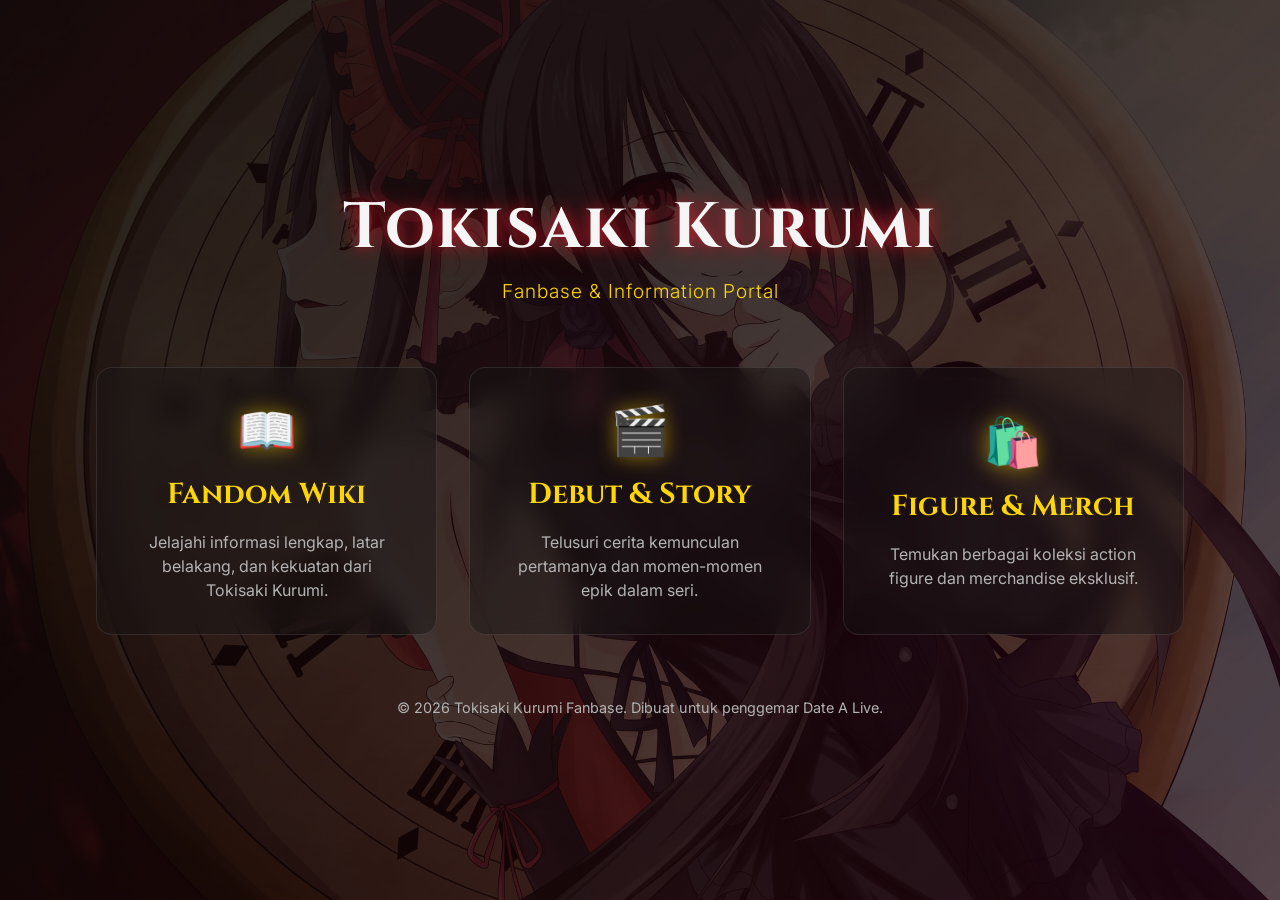
<file: index.html>
<!DOCTYPE html>
<html lang="id">
<head>
    <meta charset="UTF-8">
    <meta name="viewport" content="width=device-width, initial-scale=1.0">
    <title>Tokisaki Kurumi Fanbase</title>
    <meta name="description" content="Portal Utama Fanbase Tokisaki Kurumi - Date A Live.">
    <link rel="stylesheet" href="style.css">
    <link href="https://fonts.googleapis.com/css2?family=Cinzel:wght@400;700&family=Inter:wght@300;400;600&display=swap" rel="stylesheet">
</head>
<body>
    <div class="overlay"></div>
    <div class="container">
        <header class="header">
            <h1 class="title">Tokisaki Kurumi</h1>
            <p class="subtitle">Fanbase & Information Portal</p>
        </header>

        <main class="menu-grid">
            <a href="kurumi-fandom/kurumi_fandom.html" class="menu-card">
                <div class="card-content">
                    <div class="icon">📖</div>
                    <h2>Fandom Wiki</h2>
                    <p>Jelajahi informasi lengkap, latar belakang, dan kekuatan dari Tokisaki Kurumi.</p>
                </div>
            </a>

            <a href="kurumi-debut/kurumi_debut.html" class="menu-card">
                <div class="card-content">
                    <div class="icon">🎬</div>
                    <h2>Debut & Story</h2>
                    <p>Telusuri cerita kemunculan pertamanya dan momen-momen epik dalam seri.</p>
                </div>
            </a>

            <a href="kurumi-figure/kurumi_figure.html" class="menu-card">
                <div class="card-content">
                    <div class="icon">🛍️</div>
                    <h2>Figure & Merch</h2>
                    <p>Temukan berbagai koleksi action figure dan merchandise eksklusif.</p>
                </div>
            </a>
        </main>

        <footer class="footer">
            <p>&copy; 2026 Tokisaki Kurumi Fanbase. Dibuat untuk penggemar Date A Live.</p>
        </footer>
    </div>
</body>
</html>
</file>
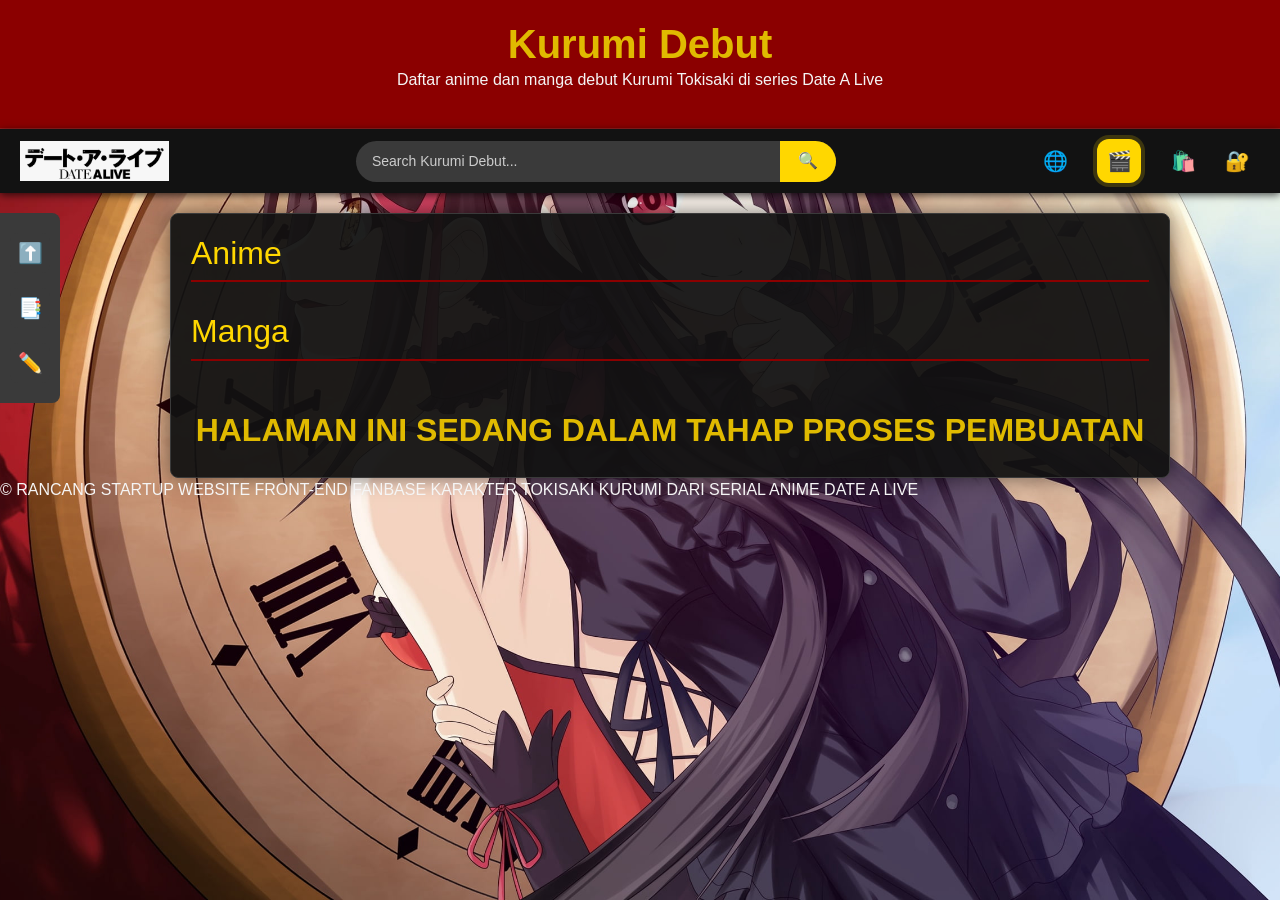
<file: kurumi-debut/kurumi_debut.html>
<!-- ===== SEQUENCE: Deklarasi Dokumen ===== -->
<!DOCTYPE html>
<html lang="en">

<head>
    <!-- SEQUENCE: Metadata & Link Eksternal -->
    <meta charset="UTF-8">
    <meta name="viewport" content="width=device-width, initial-scale=1.0">
    <title>Kurumi Store</title>
    <link href="https://cdn.jsdelivr.net/npm/bootstrap@5.3.0/dist/css/bootstrap.min.css" rel="stylesheet">
    <link rel="stylesheet" href="kurumi_debut.css">
</head>

<body>
    <!-- ===== SEQUENCE: Header Halaman ===== -->
    <header>
        <h1 style="font-weight: bold; color: #e0ba00;">Kurumi Debut</h1>
        <p>Daftar anime dan manga debut Kurumi Tokisaki di series Date A Live</p>
    </header>

    <!-- ===== SEQUENCE: Navigation Bar ===== -->
    <nav>
        <div class="nav-left">
            <a href="#" class="logo">
                <img src="title.png" alt="Kurumi Debut Logo">
            </a>
        </div>

        <div class="nav-center">
            <form class="search-form">
                <input type="text" placeholder="Search Kurumi Debut..." aria-label="Search Kurumi Debut">
                <button type="submit">🔍</button>
            </form>
        </div>

        <div class="nav-right">
            <a href="../kurumi-fandom/kurumi_fandom.html" class="nav-icon" aria-label="Fandom Website"
                title="Fandom Website">🌐</a>
            <a href="../kurumi-debut/kurumi_debut.html" class="nav-icon active" aria-label="Film Debut"
                title="Film Debut">🎬</a>
            <a href="../kurumi-figure/kurumi_figure.html" class="nav-icon" aria-label="Figure Store"
                title="Figure Store">🛍️</a>
            <span class="signin-icon" title="Sign in">🔐</span>
        </div>
    </nav>

    <!-- ===== SEQUENCE: Wrapper Konten ===== -->
    <div class="page-wrapper">
        <!-- SEQUENCE: Sidebar Aksi Cepat -->
        <aside class="page-sidebar">
            <button class="action-btn expand-btn" title="Expand" aria-label="Expand">
                <span>⬆️</span>
            </button>
            <button class="action-btn contents-btn" title="Contents" aria-label="Contents">
                <span>📑</span>
            </button>
            <button class="action-btn view-source-btn" title="Edit Content" aria-label="Edit Content">
                <span>✏️</span>
            </button>
        </aside>

        <!-- ===== SEQUENCE: Konten Utama ===== -->
        <main>
            <div class="page-content-wrapper">
                <!-- SEQUENCE: Artikel Utama -->
                <article class="page-article">
                    <section id="figure">
                        <h2>Anime</h2>

                    </section>

                    <section id="costume">
                        <h2>Manga</h2>

                    </section>

                    <h2 style="text-align: center; color: #e0ba00; font-weight: bold; margin-top: 50px;">
                        HALAMAN INI SEDANG DALAM TAHAP PROSES PEMBUATAN
                    </h2>
                </article>

                <!-- ===== SEQUENCE: Modal Daftar Isi ===== -->
                <div id="page-contents" class="page-contents-overlay hidden">
                    <div class="page-contents-modal">
                        <div class="modal-header">
                            <h2>Contents</h2>
                            <button type="button" class="modal-close-btn" aria-label="Close Contents">×</button>
                        </div>
                        <div class="modal-content">
                            <ol class="toc-list-modal">
                                <li><a href="#figure">Anime</a></li>
                                <li><a href="#costume">Manga</a></li>
                            </ol>
                        </div>
                    </div>
                </div>

                <div id="view-content" class="view-content hidden">
                    <h3>View Content</h3>
                    <div id="rendered-output" class="rendered-output"></div>
                </div>

                <!-- ===== SEQUENCE: Antarmuka Editor ===== -->
                <div id="source-editor" class="source-editor hidden">
                    <div class="editor-header">
                        <h2>EDIT CONTENT</h2>
                        <div class="editor-toolbar">
                            <button type="button" class="save-btn">💾 SAVE</button>
                            <button type="button" class="cancel-btn">✕ CANCEL</button>
                        </div>
                    </div>
                    <div class="editor-controls">
                        <label for="section-selector">Pilih Section:</label>
                        <select id="section-selector" class="section-selector"></select>
                        <button type="button" id="add-section-btn">+ Add Section</button>
                        <button type="button" id="delete-section-btn" class="delete-btn">Delete Section</button>
                        <button type="button" id="reset-content-btn" class="delete-btn">Reset Content</button>
                    </div>
                    <textarea id="editor-content" class="editor-textarea"></textarea>
                    <div class="editor-footer">
                        <button type="button" class="save-changes-btn">SAVE CHANGES</button>
                        <button type="button" class="discard-changes-btn">DISCARD CHANGES</button>
                    </div>
                </div>
            </div>
        </main>
    </div>

    <!-- ===== SEQUENCE: Modal Sign In ===== -->
    <div id="signin-modal" class="modal fade" tabindex="-1">
        <div class="modal-dialog">
            <div class="modal-content">
                <div class="modal-header">
                    <h5 class="modal-title">Sign In</h5>
                    <button type="button" class="btn-close" data-bs-dismiss="modal" aria-label="Close"></button>
                </div>
                <div class="modal-body">
                    <form id="signin-form">
                        <div class="mb-3">
                            <label for="signin-name" class="form-label">Nama:</label>
                            <input type="text" class="form-control" id="signin-name" required>
                        </div>
                        <div class="mb-3">
                            <label for="signin-password" class="form-label">Password:</label>
                            <input type="password" class="form-control" id="signin-password" required>
                        </div>
                        <button type="submit" class="btn btn-primary">Sign In</button>
                    </form>
                    <div id="signin-error" class="alert alert-danger mt-3 hidden"></div>
                </div>
            </div>
        </div>
    </div>

    <!-- ===== SEQUENCE: Footer ===== -->
    <footer>
        <p>
            &copy; RANCANG STARTUP WEBSITE FRONT-END FANBASE KARAKTER TOKISAKI KURUMI DARI SERIAL ANIME DATE A LIVE
        </p>
    </footer>

    <!-- SEQUENCE: External Scripts -->
    <script src="https://cdn.jsdelivr.net/npm/bootstrap@5.3.0/dist/js/bootstrap.bundle.min.js"></script>
    <script src="kurumi_debut.js"></script>
</body>

</html>
</file>
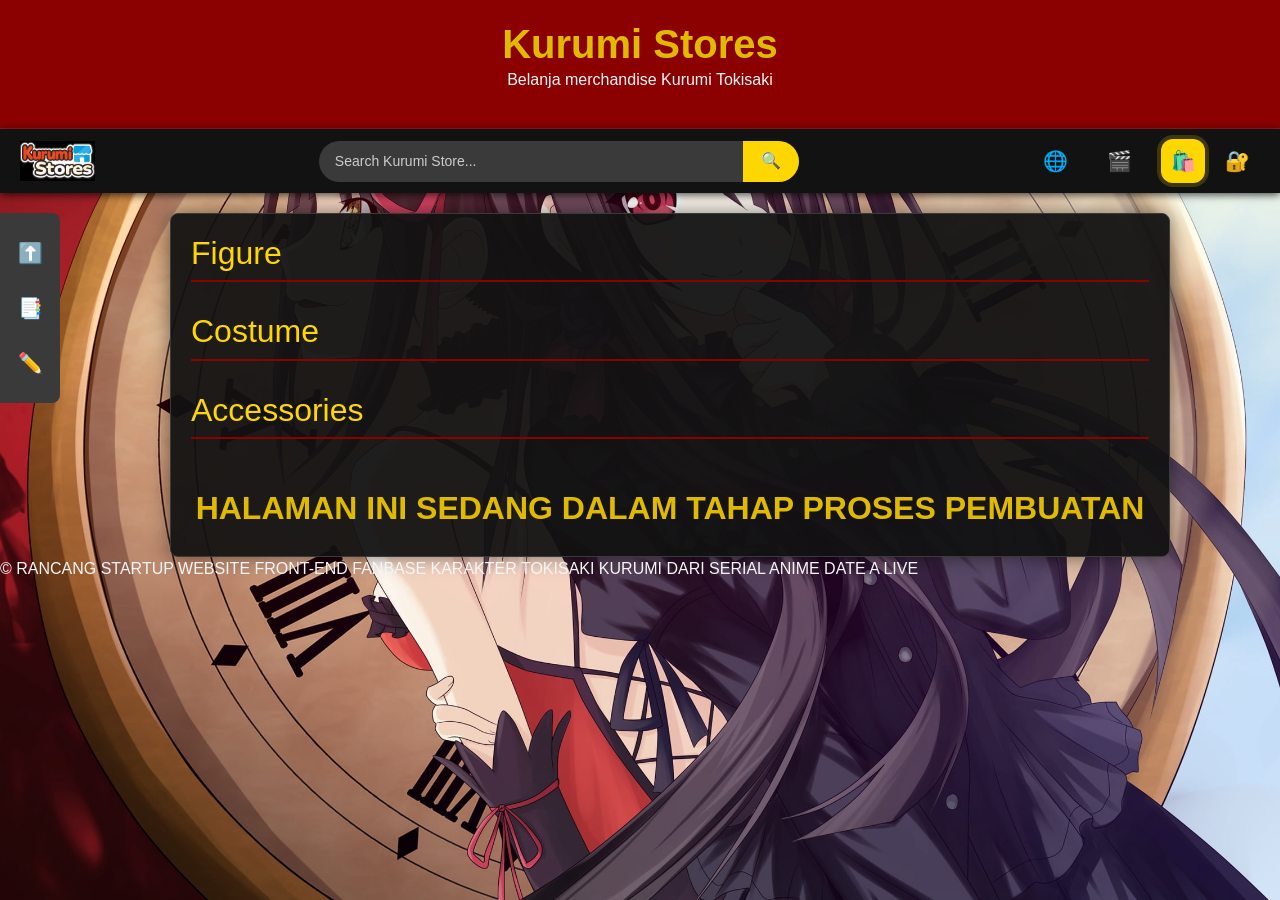
<file: kurumi-figure/kurumi_figure.html>
<!-- ===== SEQUENCE: Deklarasi Dokumen ===== -->
<!DOCTYPE html>
<html lang="en">
<head>
    <!-- SEQUENCE: Metadata & Link Eksternal -->
    <meta charset="UTF-8">
    <meta name="viewport" content="width=device-width, initial-scale=1.0">
    <title>Kurumi Store</title>
    <link href="https://cdn.jsdelivr.net/npm/bootstrap@5.3.0/dist/css/bootstrap.min.css" rel="stylesheet">
    <link rel="stylesheet" href="kurumi_figure.css">
</head>
<body>
    <!-- ===== SEQUENCE: Header Halaman ===== -->
    <header>
        <h1 style="font-weight: bold; color: #e0ba00;">Kurumi Stores</h1>
        <p>Belanja merchandise Kurumi Tokisaki</p>
    </header>

    <!-- ===== SEQUENCE: Navigation Bar ===== -->
    <nav>
        <div class="nav-left">
            <a href="#" class="logo">
                <img src="Kurumi-Stores.png" alt="Kurumi Store Logo">
            </a>
        </div>

        <div class="nav-center">
            <form class="search-form">
                <input type="text" placeholder="Search Kurumi Store..." aria-label="Search Kurumi Store">
                <button type="submit">🔍</button>
            </form>
        </div>

        <div class="nav-right">
            <a href="../kurumi-fandom/kurumi_fandom.html" class="nav-icon" aria-label="Fandom Website" title="Fandom Website">🌐</a>
            <a href="../kurumi-debut/kurumi_debut.html" class="nav-icon" aria-label="Film Debut" title="Film Debut">🎬</a>
            <a href="../kurumi-figure/kurumi_figure.html" class="nav-icon active" aria-label="Figure Store" title="Figure Store">🛍️</a>
            <span class="signin-icon" title="Sign in">🔐</span>
        </div>
    </nav>

    <!-- ===== SEQUENCE: Wrapper Konten ===== -->
    <div class="page-wrapper">
        <!-- SEQUENCE: Sidebar Aksi Cepat -->
        <aside class="page-sidebar">
            <button class="action-btn expand-btn" title="Expand" aria-label="Expand">
                <span>⬆️</span>
            </button>
            <button class="action-btn contents-btn" title="Contents" aria-label="Contents">
                <span>📑</span>
            </button>
            <button class="action-btn view-source-btn" title="Edit Content" aria-label="Edit Content">
                <span>✏️</span>
            </button>
        </aside>

        <!-- ===== SEQUENCE: Konten Utama ===== -->
        <main>
            <div class="page-content-wrapper">
                <!-- SEQUENCE: Artikel Utama -->
                <article class="page-article">
                    <section id="figure">
                        <h2>Figure</h2>

                    </section>

                    <section id="costume">
                        <h2>Costume</h2>

                    </section>

                    <section id="accessories">
                        <h2>Accessories</h2>

                    </section>

                    <h2 style="text-align: center; color: #e0ba00; font-weight: bold; margin-top: 50px;">
                        HALAMAN INI SEDANG DALAM TAHAP PROSES PEMBUATAN
                    </h2>
                </article>

                <!-- ===== SEQUENCE: Modal Daftar Isi ===== -->
                <div id="page-contents" class="page-contents-overlay hidden">
                    <div class="page-contents-modal">
                        <div class="modal-header">
                            <h2>Contents</h2>
                            <button type="button" class="modal-close-btn" aria-label="Close Contents">×</button>
                        </div>
                        <div class="modal-content">
                            <ol class="toc-list-modal">
                                <li><a href="#figure">Figure</a></li>
                                <li><a href="#costume">Costume</a></li>
                                <li><a href="#accessories">Accessories</a></li>
                            </ol>
                        </div>
                    </div>
                </div>

                <div id="view-content" class="view-content hidden">
                    <h3>View Content</h3>
                    <div id="rendered-output" class="rendered-output"></div>
                </div>

                <!-- ===== SEQUENCE: Antarmuka Editor ===== -->
                <div id="source-editor" class="source-editor hidden">
                    <div class="editor-header">
                        <h2>EDIT CONTENT</h2>
                        <div class="editor-toolbar">
                            <button type="button" class="save-btn">💾 SAVE</button>
                            <button type="button" class="cancel-btn">✕ CANCEL</button>
                        </div>
                    </div>
                    <div class="editor-controls">
                        <label for="section-selector">Pilih Section:</label>
                        <select id="section-selector" class="section-selector"></select>
                        <button type="button" id="add-section-btn">+ Add Section</button>
                        <button type="button" id="delete-section-btn" class="delete-btn">Delete Section</button>
                        <button type="button" id="reset-content-btn" class="delete-btn">Reset Content</button>
                    </div>
                    <textarea id="editor-content" class="editor-textarea"></textarea>
                    <div class="editor-footer">
                        <button type="button" class="save-changes-btn">SAVE CHANGES</button>
                        <button type="button" class="discard-changes-btn">DISCARD CHANGES</button>
                    </div>
                </div>
            </div>
        </main>
    </div>

    <!-- ===== SEQUENCE: Modal Sign In ===== -->
    <div id="signin-modal" class="modal fade" tabindex="-1">
        <div class="modal-dialog">
            <div class="modal-content">
                <div class="modal-header">
                    <h5 class="modal-title">Sign In</h5>
                    <button type="button" class="btn-close" data-bs-dismiss="modal" aria-label="Close"></button>
                </div>
                <div class="modal-body">
                    <form id="signin-form">
                        <div class="mb-3">
                            <label for="signin-name" class="form-label">Nama:</label>
                            <input type="text" class="form-control" id="signin-name" required>
                        </div>
                        <div class="mb-3">
                            <label for="signin-password" class="form-label">Password:</label>
                            <input type="password" class="form-control" id="signin-password" required>
                        </div>
                        <button type="submit" class="btn btn-primary">Sign In</button>
                    </form>
                    <div id="signin-error" class="alert alert-danger mt-3 hidden"></div>
                </div>
            </div>
        </div>
    </div>

    <!-- ===== SEQUENCE: Footer ===== -->
    <footer>
        <p>
            &copy; RANCANG STARTUP WEBSITE FRONT-END FANBASE KARAKTER TOKISAKI KURUMI DARI SERIAL ANIME DATE A LIVE
        </p>
    </footer>

    <!-- SEQUENCE: External Scripts -->
    <script src="https://cdn.jsdelivr.net/npm/bootstrap@5.3.0/dist/js/bootstrap.bundle.min.js"></script>
    <script src="kurumi_figure.js"></script>
</body>
</html>
</file>
<file: style.css>
:root {
    --primary-color: #d11a2a; /* Deep Red */
    --accent-color: #ffd700; /* Gold */
    --text-light: #f5f5f5;
    --text-muted: #b3b3b3;
    --bg-dark: #0a0a0a;
}

* {
    margin: 0;
    padding: 0;
    box-sizing: border-box;
}

body {
    font-family: 'Inter', sans-serif;
    background-color: var(--bg-dark);
    background-image: url('kurumi-fandom/background.jpg');
    background-size: cover;
    background-position: center;
    background-attachment: fixed;
    color: var(--text-light);
    min-height: 100vh;
    display: flex;
    flex-direction: column;
    justify-content: center;
    align-items: center;
    overflow-x: hidden;
}

/* Dark overlay to make text readable */
.overlay {
    position: fixed;
    top: 0;
    left: 0;
    width: 100%;
    height: 100%;
    background: linear-gradient(135deg, rgba(10, 10, 10, 0.9) 0%, rgba(30, 0, 0, 0.7) 100%);
    z-index: -1;
}

.container {
    width: 90%;
    max-width: 1200px;
    margin: 0 auto;
    padding: 2rem;
    display: flex;
    flex-direction: column;
    align-items: center;
    gap: 4rem;
}

.header {
    text-align: center;
    animation: fadeInDown 1s ease-out;
}

.title {
    font-family: 'Cinzel', serif;
    font-size: 4rem;
    color: var(--text-light);
    text-shadow: 0 0 15px rgba(209, 26, 42, 0.8), 0 0 30px rgba(209, 26, 42, 0.4);
    margin-bottom: 0.5rem;
    letter-spacing: 2px;
}

.subtitle {
    font-size: 1.2rem;
    color: var(--accent-color);
    font-weight: 300;
    letter-spacing: 1px;
}

.menu-grid {
    display: grid;
    grid-template-columns: repeat(auto-fit, minmax(300px, 1fr));
    gap: 2rem;
    width: 100%;
    animation: fadeInUp 1s ease-out 0.3s both;
}

/* Glassmorphism Card */
.menu-card {
    background: rgba(20, 20, 20, 0.4);
    backdrop-filter: blur(12px);
    -webkit-backdrop-filter: blur(12px);
    border: 1px solid rgba(255, 255, 255, 0.1);
    border-radius: 16px;
    padding: 2rem;
    text-decoration: none;
    color: var(--text-light);
    transition: all 0.4s cubic-bezier(0.175, 0.885, 0.32, 1.275);
    position: relative;
    overflow: hidden;
    display: flex;
    flex-direction: column;
    justify-content: center;
    min-height: 250px;
}

/* Hover effects */
.menu-card:hover {
    transform: translateY(-10px) scale(1.02);
    background: rgba(30, 10, 10, 0.6);
    border-color: rgba(209, 26, 42, 0.5);
    box-shadow: 0 15px 30px rgba(0, 0, 0, 0.5), 0 0 20px rgba(209, 26, 42, 0.3);
}

/* Subtle glowing accent line */
.menu-card::before {
    content: '';
    position: absolute;
    top: 0;
    left: 0;
    width: 100%;
    height: 4px;
    background: linear-gradient(90deg, transparent, var(--primary-color), transparent);
    transform: translateX(-100%);
    transition: transform 0.6s ease;
}

.menu-card:hover::before {
    transform: translateX(100%);
}

.card-content {
    text-align: center;
}

.icon {
    font-size: 3rem;
    margin-bottom: 1rem;
    filter: drop-shadow(0 0 10px rgba(255, 215, 0, 0.5));
}

.menu-card h2 {
    font-family: 'Cinzel', serif;
    font-size: 1.8rem;
    margin-bottom: 1rem;
    color: var(--accent-color);
}

.menu-card p {
    font-size: 1rem;
    line-height: 1.5;
    color: var(--text-muted);
}

.footer {
    text-align: center;
    color: var(--text-muted);
    font-size: 0.9rem;
    opacity: 0.7;
    animation: fadeIn 1s ease-out 0.8s both;
}

/* Animations */
@keyframes fadeInDown {
    from { opacity: 0; transform: translateY(-30px); }
    to { opacity: 1; transform: translateY(0); }
}

@keyframes fadeInUp {
    from { opacity: 0; transform: translateY(30px); }
    to { opacity: 1; transform: translateY(0); }
}

@keyframes fadeIn {
    from { opacity: 0; }
    to { opacity: 1; }
}

/* Responsive adjustments */
@media (max-width: 768px) {
    .title { font-size: 2.5rem; }
    .container { padding: 1rem; gap: 2rem; }
    .menu-card { min-height: 200px; }
}
</file>
<file: kurumi-debut/kurumi_debut.css>
/* ===== SEQUENCE: Styling Dasar ===== */
body {
    font-family: Arial, sans-serif;
    margin: 0;
    padding: 0;
    background: #121212 url('background.jpg') no-repeat center/cover fixed;
    background-size: cover;
    color: #F5F5F5;
}

.hidden {
    display: none !important;
}

/* ===== SEQUENCE: Header Halaman ===== */
header {
    background-color: #8B0000;
    color: #F5F5F5;
    text-align: center;
    padding: 20px;
    border-bottom: 1px solid rgba(255, 255, 255, 0.12);

}

header h1 {
    margin: 0;
    font-size: 2.5em;
}

/* ===== SEQUENCE: Navigation Bar ===== */
nav {
    background-color: #121212;
    padding: 10px 20px;
    position: sticky;
    top: 0;
    z-index: 10;
    box-shadow: 0 2px 8px rgba(0, 0, 0, 0.7);
    display: flex;
    align-items: center;
    justify-content: space-between;
    gap: 20px;
}

.nav-left,
.nav-center,
.nav-right {
    display: flex;
    align-items: center;
}

.logo img {
    height: 40px;
}

.search-form {
    display: flex;
    width: 900px;
    max-width: 480px;
    border-radius: 999px;
    overflow: hidden;
    background-color: #3A3A3A;
}

.search-form input {
    border: none;
    padding: 10px 16px;
    flex: 1;
    font-size: 14px;
    outline: none;
    color: #F5F5F5;
    background-color: transparent;
}

.search-form input::placeholder {
    color: #CCCCCC;
}

.search-form button {
    border: none;
    background-color: #FFD700;
    color: #121212;
    padding: 0 18px;
    cursor: pointer;
    font-size: 16px;
}

.search-form button:hover {
    background-color: #e0ba00;
}

.nav-icon {
    display: inline-flex;
    align-items: center;
    justify-content: center;
    width: 44px;
    height: 44px;
    margin: 0 10px;
    font-size: 20px;
    color: #F5F5F5;
    text-decoration: none;
    border-radius: 12px;
    transition: background-color 0.2s ease, color 0.2s ease, box-shadow 0.2s ease;
}

.nav-icon:hover,
.nav-icon:focus,
.nav-icon.active {
    background-color: #FFD700;
    color: #121212;
    box-shadow: 0 0 0 4px rgba(255, 215, 0, 0.18);
}

.signin:hover {
    opacity: 0.85;
}

.signin {
    display: inline-flex;
    align-items: center;
    justify-content: center;
    padding: 10px 16px;
    border: 1px solid #FFD700;
    border-radius: 999px;
    color: #FFD700;
    text-decoration: none;
    font-weight: bold;
    background-color: transparent;
}

/* ===== SEQUENCE: Tata Letak Halaman ===== */
.page-wrapper {
    display: flex;
    gap: 0;
    padding-top: 20px;
}

.page-sidebar {
    width: 60px;
    background-color: #3A3A3A;
    display: flex;
    flex-direction: column;
    align-items: center;
    gap: 15px;
    padding: 20px 10px;
    position: sticky;
    top: 80px;
    height: fit-content;
    border-radius: 0 8px 8px 0;
}

main {
    flex: 1;
    max-width: 1000px;
    margin: 0 auto;
    padding: 20px;
    background-color: rgba(18, 18, 18, 0.94);
    box-shadow: 0 0 20px rgba(0,0,0,0.5);
    border-radius: 8px;
    border: 1px solid #3A3A3A;
}

main.expanded {
    max-width: 100%;
    margin-right: 20px;
}

.action-btn {
    background-color: #3A3A3A;
    border: none;
    padding: 12px;
    cursor: pointer;
    border-radius: 8px;
    font-size: 20px;
    transition: all 0.3s ease;
    display: flex;
    align-items: center;
    justify-content: center;
    width: 40px;
    height: 40px;
    color: #F5F5F5;
}

.action-btn:hover {
    background-color: #FFD700;
    color: #121212;
    box-shadow: 0 2px 4px rgba(0,0,0,0.3);
    transform: scale(1.1);
}

.action-btn:active {
    background-color: #4a4a4a;
}

/* ===== SEQUENCE: Komponen Modal Overlay ===== */
.page-contents-overlay {
    position: fixed;
    top: 0;
    left: 0;
    right: 0;
    bottom: 0;
    background-color: rgba(0, 0, 0, 0.5);
    display: flex;
    align-items: center;
    justify-content: flex-start;
    z-index: 100;
    animation: fadeIn 0.3s ease;
}

@keyframes fadeIn {
    from {
        opacity: 0;
    }
    to {
        opacity: 1;
    }
}

.page-contents-overlay.hidden {
    display: none;
}

/* Modal Box */
.page-contents-modal {
    width: 450px;
    height: 70vh;
    background-color: #181818;
    border-radius: 8px;
    box-shadow: 0 4px 20px rgba(0, 0, 0, 0.6);
    display: flex;
    flex-direction: column;
    margin-left: 30px;
    animation: slideInLeft 0.3s ease;
}

@keyframes slideInLeft {
    from {
        transform: translateX(-50px);
        opacity: 0;
    }
    to {
        transform: translateX(0);
        opacity: 1;
    }
}

/* Modal Header */
.modal-header {
    display: flex;
    justify-content: space-between;
    align-items: center;
    padding: 16px 20px;
    border-bottom: 1px solid #3A3A3A;
    background-color: #121212;
}

.modal-header h2 {
    margin: 0;
    font-size: 18px;
    font-weight: 600;
    color: #FFD700;
}

.modal-close-btn {
    background: none;
    border: none;
    font-size: 28px;
    color: #666;
    cursor: pointer;
    padding: 0;
    width: 32px;
    height: 32px;
    display: flex;
    align-items: center;
    justify-content: center;
    border-radius: 4px;
    transition: all 0.2s ease;
}

.modal-close-btn:hover {
    background-color: #e0e0e0;
    color: #000;
}

/* Modal Content */
.modal-content {
    flex: 1;
    overflow-y: auto;
    padding: 16px 20px;
    background-color: #181818;
    color: #F5F5F5;
    border: 1px solid #3A3A3A;
}

.modal-header {
    background-color: #121212;
    border-bottom: 1px solid #3A3A3A;
}

.modal-header .modal-title {
    color: #FFD700;
}

.modal-header .btn-close {
    filter: invert(100%);
    opacity: 0.8;
}

.modal-header .btn-close:hover {
    opacity: 1;
}

.modal-body {
    padding: 20px;
    background-color: #181818;
    color: #F5F5F5;
}

.modal-body .form-label {
    color: #F5F5F5;
}

.modal-body .form-control {
    background-color: #121212;
    border: 1px solid #3A3A3A;
    color: #F5F5F5;
}

.modal-body .form-control:focus {
    background-color: #121212;
    color: #F5F5F5;
    border-color: #FFD700;
    box-shadow: 0 0 0 0.15rem rgba(255, 215, 0, 0.25);
}

.modal-body .btn-primary {
    background-color: #8B0000;
    border-color: #8B0000;
}

.modal-body .btn-primary:hover {
    background-color: #A00000;
    border-color: #A00000;
}

.modal-backdrop.show {
    background-color: rgba(0, 0, 0, 0.7);
}

.toc-list-modal {
    margin: 0;
    padding-left: 20px;
    list-style: decimal;
}

.toc-list-modal li {
    margin: 10px 0;
    line-height: 1.7;
    position: relative;
}

.toc-list-modal ul {
    list-style: disc;
    margin: 8px 0 0 20px;
    padding-left: 0;
}

.toc-list-modal ul li {
    margin: 6px 0;
    padding-left: 0;
}

.toc-list-modal ul li::before {
    content: none;
}

.toc-list-modal a {
    color: #FFD700;
    text-decoration: none;
    font-size: 14px;
}

.toc-list-modal a:hover {
    text-decoration: underline;
    color: #ffffff;
}

/* Scrollbar styling for modal */
.modal-content::-webkit-scrollbar {
    width: 8px;
}

.modal-content::-webkit-scrollbar-track {
    background: #f1f1f1;
}

.modal-content::-webkit-scrollbar-thumb {
    background: #888;
    border-radius: 4px;
}

.modal-content::-webkit-scrollbar-thumb:hover {
    background: #555;
}

.signin-icon {
    color: #F5F5F5;
    margin: 0 10px;
    font-size: 20px;
    cursor: pointer;
    transition: opacity 0.3s ease;
}

.signin-icon:hover {
    opacity: 0.85;
}

.signin-icon.logged-in {
    color: #FFD700;
}

/* Sign In Modal */
.signin-modal-overlay {
    position: fixed;
    top: 0;
    left: 0;
    right: 0;
    bottom: 0;
    background-color: rgba(0, 0, 0, 0.7);
    display: flex;
    align-items: center;
    justify-content: center;
    z-index: 1000;
}

.signin-modal {
    background-color: #181818;
    border-radius: 8px;
    box-shadow: 0 4px 20px rgba(0, 0, 0, 0.8);
    width: 400px;
    max-width: 90%;
    animation: fadeIn 0.3s ease;
}

.signin-modal-header {
    display: flex;
    justify-content: space-between;
    align-items: center;
    padding: 16px 20px;
    border-bottom: 1px solid #3A3A3A;
    background-color: #121212;
}

.signin-modal-header h2 {
    margin: 0;
    font-size: 18px;
    color: #FFD700;
}

.signin-modal-close {
    background: none;
    border: none;
    font-size: 28px;
    color: #666;
    cursor: pointer;
    padding: 0;
    width: 32px;
    height: 32px;
    display: flex;
    align-items: center;
    justify-content: center;
    border-radius: 4px;
    transition: all 0.2s ease;
}

.signin-modal-close:hover {
    background-color: #e0e0e0;
    color: #000;
}

.signin-modal-content {
    padding: 20px;
}

.form-group {
    margin-bottom: 15px;
}

.form-group label {
    display: block;
    margin-bottom: 5px;
    color: #F5F5F5;
    font-weight: bold;
}

.form-group input {
    width: 100%;
    padding: 10px;
    border: 1px solid #3A3A3A;
    border-radius: 4px;
    background-color: #121212;
    color: #F5F5F5;
    font-size: 14px;
    box-sizing: border-box;
}

.form-group input:focus {
    outline: none;
    border-color: #FFD700;
}

.signin-btn {
    width: 100%;
    padding: 12px;
    background-color: #8B0000;
    color: #F5F5F5;
    border: none;
    border-radius: 4px;
    cursor: pointer;
    font-size: 16px;
    font-weight: bold;
    transition: background-color 0.3s ease;
}

.signin-btn:hover {
    background-color: #A00000;
}

.signin-error {
    margin-top: 15px;
    color: #FF6B6B;
    font-weight: bold;
    text-align: center;
}

section {
    margin-bottom: 30px;
}

.gallery {
    display: flex;
    flex-wrap: wrap;
    gap: 10px;
}

.gallery img {
    width: 300px;
    height: auto;
    border: 1px solid #3A3A3A;
    border-radius: 5px;
}

/* ===== SEQUENCE: Antarmuka Edit Konten ===== */
.source-editor {
    background-color: #181818;
    border: 1px solid #3A3A3A;
    border-radius: 8px;
    padding: 0;
    margin: 0;
    display: flex;
    flex-direction: column;
    height: 640px;
}

.source-editor.hidden {
    display: none;
}

.editor-header {
    background-color: #121212;
    border-bottom: 1px solid #3A3A3A;
    padding: 15px;
    display: flex;
    justify-content: space-between;
    align-items: center;
}

.editor-header h2 {
    margin: 0;
    font-size: 1.2em;
    color: #F5F5F5;
}

.editor-controls {
    display: flex;
    flex-wrap: wrap;
    gap: 10px;
    align-items: center;
    padding: 15px 20px;
    background-color: #121212;
    border-bottom: 1px solid #3A3A3A;
}

.editor-controls label {
    color: #F5F5F5;
    margin-right: 6px;
}

.section-selector {
    min-width: 220px;
    background-color: #121212;
    border: 1px solid #3A3A3A;
    border-radius: 4px;
    color: #F5F5F5;
    padding: 8px 10px;
}

.editor-controls button {
    background-color: #8B0000;
    color: #F5F5F5;
    border: none;
    border-radius: 4px;
    padding: 8px 14px;
    cursor: pointer;
    transition: opacity 0.2s ease;
}

.editor-controls button:hover {
    opacity: 0.9;
}

.editor-controls .delete-btn {
    background-color: #333333;
}

.editor-toolbar {
    display: flex;
    gap: 10px;
}

.save-btn,
.cancel-btn {
    padding: 8px 16px;
    border: none;
    border-radius: 4px;
    cursor: pointer;
    font-weight: bold;
    transition: all 0.2s ease;
}

.save-btn {
    background-color: #FFD700;
    color: #121212;
}

.save-btn:hover {
    background-color: #e0ba00;
}

.cancel-btn {
    background-color: #8B0000;
    color: #F5F5F5;
}

.cancel-btn:hover {
    background-color: #760000;
}

.editor-textarea {
    flex: 1;
    border: none;
    padding: 15px;
    font-family: 'Courier New', monospace;
    font-size: 13px;
    line-height: 1.5;
    resize: none;
    outline: none;
    background-color: #121212;
    color: #F5F5F5;
    min-height: 200px;
}

.editor-footer {
    background-color: #121212;
    border-top: 1px solid #3A3A3A;
    padding: 15px;
    display: flex;
    gap: 10px;
    justify-content: flex-start;
}

.save-changes-btn,
.discard-changes-btn {
    padding: 10px 20px;
    border: 1px solid #3A3A3A;
    border-radius: 4px;
    cursor: pointer;
    font-weight: bold;
    transition: all 0.2s ease;
    background-color: #121212;
    color: #F5F5F5;
}

.save-changes-btn {
    background-color: #FFD700;
    color: #121212;
    border-color: #FFD700;
}

.save-changes-btn:hover {
    background-color: #e0ba00;
}

.discard-changes-btn {
    background-color: #8B0000;
    color: #F5F5F5;
    border-color: #8B0000;
}

.discard-changes-btn:hover {
    background-color: #760000;
}

.view-content {
    margin-bottom: 20px;
    padding: 20px;
    background-color: #181818;
    border: 1px solid #3A3A3A;
    border-radius: 8px;
}

.view-content.hidden {
    display: none;
}

.view-content h3 {
    margin-top: 0;
    margin-bottom: 15px;
    color: #FFD700;
}

.rendered-output p {
    margin: 0 0 16px;
    line-height: 1.6;
}

.rendered-output h1,
.rendered-output h2,
.rendered-output h3,
.rendered-output h4,
.rendered-output h5 {
    margin: 20px 0 12px;
    color: #8B0000;
}

.rendered-output ul,
.rendered-output ol {
    padding-left: 20px;
    margin: 0 0 16px;
}

.rendered-output table {
    width: 100%;
    border-collapse: collapse;
    margin-bottom: 16px;
}

.rendered-output th,
.rendered-output td {
    border: 1px solid #3A3A3A;
    padding: 8px;
    vertical-align: top;
    color: #F5F5F5;
}

.rendered-output th {
    width: 180px;
    background-color: #1f1f1f;
    text-align: left;
    color: #FFD700;
}

.rendered-output blockquote {
    margin: 0 0 16px;
    padding: 12px 18px;
    background-color: #1f1f1f;
    border-left: 4px solid #FFD700;
}

.rendered-output a {
    color: #FFD700;
    text-decoration: none;
}

.rendered-output a:hover {
    text-decoration: underline;
}

/* Page Content Layout */
.page-content-wrapper {
    display: flex;
    gap: 20px;
}

.page-toc {
    width: 200px;
    flex-shrink: 0;
}

.toc-title {
    font-weight: bold;
    margin-bottom: 10px;
    padding-bottom: 8px;
    border-bottom: 2px solid #8B0000;
    color: #FFD700;
}

.toc-hide {
    color: #FFD700;
    cursor: pointer;
    font-size: 0.85em;
}

.toc-list {
    list-style-position: inside;
    padding: 0;
    margin: 0;
    font-size: 0.95em;
    line-height: 1.8;
    color: #F5F5F5;
}

.toc-list li {
    margin: 0;
}

.toc-list ol {
    padding-left: 20px;
    margin: 5px 0;
}

.toc-list a {
    color: #FFD700;
    text-decoration: none;
}

.toc-list a:hover {
    text-decoration: underline;
}

.page-article {
    flex: 1;
}

/* Infobox Styling */
.infobox {
    float: right;
    width: 300px;
    background-color: #1f1f1f;
    border: 1px solid #3A3A3A;
    border-radius: 8px;
    padding: 15px;
    margin: 0 0 15px 15px;
    font-size: 0.95em;
    color: #F5F5F5;
}

.infobox-header {
    font-size: 1.3em;
    font-weight: bold;
    text-align: center;
    padding: 10px 0;
    background-color: #8B0000;
    color: #F5F5F5;
    border-radius: 4px;
    margin-bottom: 10px;
}

.infobox-tabs {
    display: flex;
    gap: 10px;
    margin-bottom: 15px;
    border-bottom: 1px solid #3A3A3A;
}

.tab-btn {
    background: none;
    border: none;
    padding: 8px 12px;
    cursor: pointer;
    color: #F5F5F5;
    border-bottom: 2px solid transparent;
    font-weight: 500;
}

.tab-btn.active {
    border-bottom-color: #FFD700;
    color: #FFD700;
}

.tab-btn:hover {
    color: #FFD700;
}

.infobox-image {
    text-align: center;
    margin-bottom: 15px;
}

.infobox-image img {
    max-width: 100%;
    border-radius: 4px;
    border: 1px solid #3A3A3A;
}

.infobox-table {
    width: 100%;
    border-collapse: collapse;
    margin-top: 15px;
}

.infobox-table tr {
    border-bottom: 1px solid #3A3A3A;
}

.infobox-table th {
    background-color: #3A3A3A;
    color: #FFD700;
    padding: 10px;
    text-align: left;
    font-weight: bold;
    width: 100px;
}

.infobox-table td {
    padding: 10px;
    background-color: #121212;
    color: #F5F5F5;
}

.infobox-table tr:hover td {
    background-color: #1a1a1a;
}

.infobox-table ul {
    margin: 0;
    padding-left: 20px;
}

.infobox-table li {
    margin: 5px 0;
}

/* Article Sections */
section {
    margin-bottom: 30px;
}

section h2 {
    border-bottom: 2px solid #8B0000;
    padding-bottom: 8px;
    margin-bottom: 15px;
    color: #FFD700;
}

section h3 {
    color: #FFD700;
    margin-top: 25px;
    margin-bottom: 10px;
    font-size: 1.1em;
}

section blockquote {
    border-left: 4px solid #FFD700;
    padding-left: 15px;
    margin: 15px 0;
    font-style: italic;
    background-color: #1f1f1f;
    padding: 15px;
    border-radius: 4px;
}

section cite {
    display: block;
    text-align: right;
    font-style: normal;
    font-weight: bold;
    margin-top: 10px;
    color: #CCCCCC;
    font-size: 0.9em;
}

section ul, section ol {
    margin: 15px 0;
    padding-left: 25px;
}

section li {
    margin: 8px 0;
    line-height: 1.6;
}

section p {
    text-align: justify;
    line-height: 1.7;
    margin-bottom: 12px;
}

/* Responsive layout for mobile and tablet */
@media (max-width: 992px) {
    nav {
        flex-wrap: wrap;
        justify-content: center;
        padding: 12px 16px;
    }

    .nav-left,
    .nav-center,
    .nav-right {
        width: 100%;
        justify-content: center;
    }

    .nav-center {
        order: 2;
        margin: 10px 0;
    }

    .nav-right {
        order: 3;
        gap: 12px;
        flex-wrap: wrap;
    }

    .nav-icon {
        margin: 6px 8px;
    }

    .search-form {
        width: 100%;
        max-width: 100%;
        min-width: 0;
    }

    .page-wrapper {
        flex-direction: column;
        padding-top: 10px;
    }

    .page-sidebar {
        position: static;
        width: 100%;
        flex-direction: row;
        justify-content: center;
        padding: 10px 0;
        top: auto;
        border-radius: 0;
        margin-bottom: 10px;
    }

    .page-sidebar .action-btn {
        width: 44px;
        height: 44px;
    }

    main {
        margin: 0 10px;
        border-radius: 12px;
    }

    .page-content-wrapper {
        flex-direction: column;
    }

    .infobox {
        float: none;
        width: 100%;
        margin: 0 0 20px 0;
    }

    .page-contents-modal {
        width: 90%;
        margin-left: auto;
        margin-right: auto;
    }
}

@media (max-width: 576px) {
    header h1 {
        font-size: 1.8em;
    }

    nav {
        padding: 10px 12px;
    }

    .search-form input {
        padding: 10px 12px;
    }

    .search-form button {
        padding: 0 14px;
    }

    .page-sidebar {
        gap: 10px;
    }

    .action-btn {
        width: 38px;
        height: 38px;
        font-size: 18px;
    }

    .infobox {
        padding: 12px;
    }

    .infobox-tabs {
        gap: 6px;
    }

    .tab-btn {
        padding: 6px 10px;
        font-size: 0.95em;
    }
}
</file>
<file: kurumi-figure/kurumi_figure.css>
/* ===== SEQUENCE: Styling Dasar ===== */
body {
    font-family: Arial, sans-serif;
    margin: 0;
    padding: 0;
    background: #121212 url('background.jpg') no-repeat center/cover fixed;
    background-size: cover;
    color: #F5F5F5;
}

.hidden {
    display: none !important;
}

/* ===== SEQUENCE: Header Halaman ===== */
header {
    background-color: #8B0000;
    color: #F5F5F5;
    text-align: center;
    padding: 20px;
    border-bottom: 1px solid rgba(255, 255, 255, 0.12);

}

header h1 {
    margin: 0;
    font-size: 2.5em;
}

/* ===== SEQUENCE: Navigation Bar ===== */
nav {
    background-color: #121212;
    padding: 10px 20px;
    position: sticky;
    top: 0;
    z-index: 10;
    box-shadow: 0 2px 8px rgba(0, 0, 0, 0.7);
    display: flex;
    align-items: center;
    justify-content: space-between;
    gap: 20px;
}

.nav-left,
.nav-center,
.nav-right {
    display: flex;
    align-items: center;
}

.logo img {
    height: 40px;
}

.search-form {
    display: flex;
    width: 900px;
    max-width: 480px;
    border-radius: 999px;
    overflow: hidden;
    background-color: #3A3A3A;
}

.search-form input {
    border: none;
    padding: 10px 16px;
    flex: 1;
    font-size: 14px;
    outline: none;
    color: #F5F5F5;
    background-color: transparent;
}

.search-form input::placeholder {
    color: #CCCCCC;
}

.search-form button {
    border: none;
    background-color: #FFD700;
    color: #121212;
    padding: 0 18px;
    cursor: pointer;
    font-size: 16px;
}

.search-form button:hover {
    background-color: #e0ba00;
}

.nav-icon {
    display: inline-flex;
    align-items: center;
    justify-content: center;
    width: 44px;
    height: 44px;
    margin: 0 10px;
    font-size: 20px;
    color: #F5F5F5;
    text-decoration: none;
    border-radius: 12px;
    transition: background-color 0.2s ease, color 0.2s ease, box-shadow 0.2s ease;
}

.nav-icon:hover,
.nav-icon:focus,
.nav-icon.active {
    background-color: #FFD700;
    color: #121212;
    box-shadow: 0 0 0 4px rgba(255, 215, 0, 0.18);
}

.signin:hover {
    opacity: 0.85;
}

.signin {
    display: inline-flex;
    align-items: center;
    justify-content: center;
    padding: 10px 16px;
    border: 1px solid #FFD700;
    border-radius: 999px;
    color: #FFD700;
    text-decoration: none;
    font-weight: bold;
    background-color: transparent;
}

/* ===== SEQUENCE: Tata Letak Halaman ===== */
.page-wrapper {
    display: flex;
    gap: 0;
    padding-top: 20px;
}

.page-sidebar {
    width: 60px;
    background-color: #3A3A3A;
    display: flex;
    flex-direction: column;
    align-items: center;
    gap: 15px;
    padding: 20px 10px;
    position: sticky;
    top: 80px;
    height: fit-content;
    border-radius: 0 8px 8px 0;
}

main {
    flex: 1;
    max-width: 1000px;
    margin: 0 auto;
    padding: 20px;
    background-color: rgba(18, 18, 18, 0.94);
    box-shadow: 0 0 20px rgba(0,0,0,0.5);
    border-radius: 8px;
    border: 1px solid #3A3A3A;
}

main.expanded {
    max-width: 100%;
    margin-right: 20px;
}

.action-btn {
    background-color: #3A3A3A;
    border: none;
    padding: 12px;
    cursor: pointer;
    border-radius: 8px;
    font-size: 20px;
    transition: all 0.3s ease;
    display: flex;
    align-items: center;
    justify-content: center;
    width: 40px;
    height: 40px;
    color: #F5F5F5;
}

.action-btn:hover {
    background-color: #FFD700;
    color: #121212;
    box-shadow: 0 2px 4px rgba(0,0,0,0.3);
    transform: scale(1.1);
}

.action-btn:active {
    background-color: #4a4a4a;
}

/* ===== SEQUENCE: Komponen Modal Overlay ===== */
.page-contents-overlay {
    position: fixed;
    top: 0;
    left: 0;
    right: 0;
    bottom: 0;
    background-color: rgba(0, 0, 0, 0.5);
    display: flex;
    align-items: center;
    justify-content: flex-start;
    z-index: 100;
    animation: fadeIn 0.3s ease;
}

@keyframes fadeIn {
    from {
        opacity: 0;
    }
    to {
        opacity: 1;
    }
}

.page-contents-overlay.hidden {
    display: none;
}

/* Modal Box */
.page-contents-modal {
    width: 450px;
    height: 70vh;
    background-color: #181818;
    border-radius: 8px;
    box-shadow: 0 4px 20px rgba(0, 0, 0, 0.6);
    display: flex;
    flex-direction: column;
    margin-left: 30px;
    animation: slideInLeft 0.3s ease;
}

@keyframes slideInLeft {
    from {
        transform: translateX(-50px);
        opacity: 0;
    }
    to {
        transform: translateX(0);
        opacity: 1;
    }
}

/* Modal Header */
.modal-header {
    display: flex;
    justify-content: space-between;
    align-items: center;
    padding: 16px 20px;
    border-bottom: 1px solid #3A3A3A;
    background-color: #121212;
}

.modal-header h2 {
    margin: 0;
    font-size: 18px;
    font-weight: 600;
    color: #FFD700;
}

.modal-close-btn {
    background: none;
    border: none;
    font-size: 28px;
    color: #666;
    cursor: pointer;
    padding: 0;
    width: 32px;
    height: 32px;
    display: flex;
    align-items: center;
    justify-content: center;
    border-radius: 4px;
    transition: all 0.2s ease;
}

.modal-close-btn:hover {
    background-color: #e0e0e0;
    color: #000;
}

/* Modal Content */
.modal-content {
    flex: 1;
    overflow-y: auto;
    padding: 16px 20px;
    background-color: #181818;
    color: #F5F5F5;
    border: 1px solid #3A3A3A;
}

.modal-header {
    background-color: #121212;
    border-bottom: 1px solid #3A3A3A;
}

.modal-header .modal-title {
    color: #FFD700;
}

.modal-header .btn-close {
    filter: invert(100%);
    opacity: 0.8;
}

.modal-header .btn-close:hover {
    opacity: 1;
}

.modal-body {
    padding: 20px;
    background-color: #181818;
    color: #F5F5F5;
}

.modal-body .form-label {
    color: #F5F5F5;
}

.modal-body .form-control {
    background-color: #121212;
    border: 1px solid #3A3A3A;
    color: #F5F5F5;
}

.modal-body .form-control:focus {
    background-color: #121212;
    color: #F5F5F5;
    border-color: #FFD700;
    box-shadow: 0 0 0 0.15rem rgba(255, 215, 0, 0.25);
}

.modal-body .btn-primary {
    background-color: #8B0000;
    border-color: #8B0000;
}

.modal-body .btn-primary:hover {
    background-color: #A00000;
    border-color: #A00000;
}

.modal-backdrop.show {
    background-color: rgba(0, 0, 0, 0.7);
}

.toc-list-modal {
    margin: 0;
    padding-left: 20px;
    list-style: decimal;
}

.toc-list-modal li {
    margin: 10px 0;
    line-height: 1.7;
    position: relative;
}

.toc-list-modal ul {
    list-style: disc;
    margin: 8px 0 0 20px;
    padding-left: 0;
}

.toc-list-modal ul li {
    margin: 6px 0;
    padding-left: 0;
}

.toc-list-modal ul li::before {
    content: none;
}

.toc-list-modal a {
    color: #FFD700;
    text-decoration: none;
    font-size: 14px;
}

.toc-list-modal a:hover {
    text-decoration: underline;
    color: #ffffff;
}

/* Scrollbar styling for modal */
.modal-content::-webkit-scrollbar {
    width: 8px;
}

.modal-content::-webkit-scrollbar-track {
    background: #f1f1f1;
}

.modal-content::-webkit-scrollbar-thumb {
    background: #888;
    border-radius: 4px;
}

.modal-content::-webkit-scrollbar-thumb:hover {
    background: #555;
}

.signin-icon {
    color: #F5F5F5;
    margin: 0 10px;
    font-size: 20px;
    cursor: pointer;
    transition: opacity 0.3s ease;
}

.signin-icon:hover {
    opacity: 0.85;
}

.signin-icon.logged-in {
    color: #FFD700;
}

/* Sign In Modal */
.signin-modal-overlay {
    position: fixed;
    top: 0;
    left: 0;
    right: 0;
    bottom: 0;
    background-color: rgba(0, 0, 0, 0.7);
    display: flex;
    align-items: center;
    justify-content: center;
    z-index: 1000;
}

.signin-modal {
    background-color: #181818;
    border-radius: 8px;
    box-shadow: 0 4px 20px rgba(0, 0, 0, 0.8);
    width: 400px;
    max-width: 90%;
    animation: fadeIn 0.3s ease;
}

.signin-modal-header {
    display: flex;
    justify-content: space-between;
    align-items: center;
    padding: 16px 20px;
    border-bottom: 1px solid #3A3A3A;
    background-color: #121212;
}

.signin-modal-header h2 {
    margin: 0;
    font-size: 18px;
    color: #FFD700;
}

.signin-modal-close {
    background: none;
    border: none;
    font-size: 28px;
    color: #666;
    cursor: pointer;
    padding: 0;
    width: 32px;
    height: 32px;
    display: flex;
    align-items: center;
    justify-content: center;
    border-radius: 4px;
    transition: all 0.2s ease;
}

.signin-modal-close:hover {
    background-color: #e0e0e0;
    color: #000;
}

.signin-modal-content {
    padding: 20px;
}

.form-group {
    margin-bottom: 15px;
}

.form-group label {
    display: block;
    margin-bottom: 5px;
    color: #F5F5F5;
    font-weight: bold;
}

.form-group input {
    width: 100%;
    padding: 10px;
    border: 1px solid #3A3A3A;
    border-radius: 4px;
    background-color: #121212;
    color: #F5F5F5;
    font-size: 14px;
    box-sizing: border-box;
}

.form-group input:focus {
    outline: none;
    border-color: #FFD700;
}

.signin-btn {
    width: 100%;
    padding: 12px;
    background-color: #8B0000;
    color: #F5F5F5;
    border: none;
    border-radius: 4px;
    cursor: pointer;
    font-size: 16px;
    font-weight: bold;
    transition: background-color 0.3s ease;
}

.signin-btn:hover {
    background-color: #A00000;
}

.signin-error {
    margin-top: 15px;
    color: #FF6B6B;
    font-weight: bold;
    text-align: center;
}

section {
    margin-bottom: 30px;
}

.gallery {
    display: flex;
    flex-wrap: wrap;
    gap: 10px;
}

.gallery img {
    width: 300px;
    height: auto;
    border: 1px solid #3A3A3A;
    border-radius: 5px;
}

/* ===== SEQUENCE: Antarmuka Edit Konten ===== */
.source-editor {
    background-color: #181818;
    border: 1px solid #3A3A3A;
    border-radius: 8px;
    padding: 0;
    margin: 0;
    display: flex;
    flex-direction: column;
    height: 640px;
}

.source-editor.hidden {
    display: none;
}

.editor-header {
    background-color: #121212;
    border-bottom: 1px solid #3A3A3A;
    padding: 15px;
    display: flex;
    justify-content: space-between;
    align-items: center;
}

.editor-header h2 {
    margin: 0;
    font-size: 1.2em;
    color: #F5F5F5;
}

.editor-controls {
    display: flex;
    flex-wrap: wrap;
    gap: 10px;
    align-items: center;
    padding: 15px 20px;
    background-color: #121212;
    border-bottom: 1px solid #3A3A3A;
}

.editor-controls label {
    color: #F5F5F5;
    margin-right: 6px;
}

.section-selector {
    min-width: 220px;
    background-color: #121212;
    border: 1px solid #3A3A3A;
    border-radius: 4px;
    color: #F5F5F5;
    padding: 8px 10px;
}

.editor-controls button {
    background-color: #8B0000;
    color: #F5F5F5;
    border: none;
    border-radius: 4px;
    padding: 8px 14px;
    cursor: pointer;
    transition: opacity 0.2s ease;
}

.editor-controls button:hover {
    opacity: 0.9;
}

.editor-controls .delete-btn {
    background-color: #333333;
}

.editor-toolbar {
    display: flex;
    gap: 10px;
}

.save-btn,
.cancel-btn {
    padding: 8px 16px;
    border: none;
    border-radius: 4px;
    cursor: pointer;
    font-weight: bold;
    transition: all 0.2s ease;
}

.save-btn {
    background-color: #FFD700;
    color: #121212;
}

.save-btn:hover {
    background-color: #e0ba00;
}

.cancel-btn {
    background-color: #8B0000;
    color: #F5F5F5;
}

.cancel-btn:hover {
    background-color: #760000;
}

.editor-textarea {
    flex: 1;
    border: none;
    padding: 15px;
    font-family: 'Courier New', monospace;
    font-size: 13px;
    line-height: 1.5;
    resize: none;
    outline: none;
    background-color: #121212;
    color: #F5F5F5;
    min-height: 200px;
}

.editor-footer {
    background-color: #121212;
    border-top: 1px solid #3A3A3A;
    padding: 15px;
    display: flex;
    gap: 10px;
    justify-content: flex-start;
}

.save-changes-btn,
.discard-changes-btn {
    padding: 10px 20px;
    border: 1px solid #3A3A3A;
    border-radius: 4px;
    cursor: pointer;
    font-weight: bold;
    transition: all 0.2s ease;
    background-color: #121212;
    color: #F5F5F5;
}

.save-changes-btn {
    background-color: #FFD700;
    color: #121212;
    border-color: #FFD700;
}

.save-changes-btn:hover {
    background-color: #e0ba00;
}

.discard-changes-btn {
    background-color: #8B0000;
    color: #F5F5F5;
    border-color: #8B0000;
}

.discard-changes-btn:hover {
    background-color: #760000;
}

.view-content {
    margin-bottom: 20px;
    padding: 20px;
    background-color: #181818;
    border: 1px solid #3A3A3A;
    border-radius: 8px;
}

.view-content.hidden {
    display: none;
}

.view-content h3 {
    margin-top: 0;
    margin-bottom: 15px;
    color: #FFD700;
}

.rendered-output p {
    margin: 0 0 16px;
    line-height: 1.6;
}

.rendered-output h1,
.rendered-output h2,
.rendered-output h3,
.rendered-output h4,
.rendered-output h5 {
    margin: 20px 0 12px;
    color: #8B0000;
}

.rendered-output ul,
.rendered-output ol {
    padding-left: 20px;
    margin: 0 0 16px;
}

.rendered-output table {
    width: 100%;
    border-collapse: collapse;
    margin-bottom: 16px;
}

.rendered-output th,
.rendered-output td {
    border: 1px solid #3A3A3A;
    padding: 8px;
    vertical-align: top;
    color: #F5F5F5;
}

.rendered-output th {
    width: 180px;
    background-color: #1f1f1f;
    text-align: left;
    color: #FFD700;
}

.rendered-output blockquote {
    margin: 0 0 16px;
    padding: 12px 18px;
    background-color: #1f1f1f;
    border-left: 4px solid #FFD700;
}

.rendered-output a {
    color: #FFD700;
    text-decoration: none;
}

.rendered-output a:hover {
    text-decoration: underline;
}

/* Page Content Layout */
.page-content-wrapper {
    display: flex;
    gap: 20px;
}

.page-toc {
    width: 200px;
    flex-shrink: 0;
}

.toc-title {
    font-weight: bold;
    margin-bottom: 10px;
    padding-bottom: 8px;
    border-bottom: 2px solid #8B0000;
    color: #FFD700;
}

.toc-hide {
    color: #FFD700;
    cursor: pointer;
    font-size: 0.85em;
}

.toc-list {
    list-style-position: inside;
    padding: 0;
    margin: 0;
    font-size: 0.95em;
    line-height: 1.8;
    color: #F5F5F5;
}

.toc-list li {
    margin: 0;
}

.toc-list ol {
    padding-left: 20px;
    margin: 5px 0;
}

.toc-list a {
    color: #FFD700;
    text-decoration: none;
}

.toc-list a:hover {
    text-decoration: underline;
}

.page-article {
    flex: 1;
}

/* Infobox Styling */
.infobox {
    float: right;
    width: 300px;
    background-color: #1f1f1f;
    border: 1px solid #3A3A3A;
    border-radius: 8px;
    padding: 15px;
    margin: 0 0 15px 15px;
    font-size: 0.95em;
    color: #F5F5F5;
}

.infobox-header {
    font-size: 1.3em;
    font-weight: bold;
    text-align: center;
    padding: 10px 0;
    background-color: #8B0000;
    color: #F5F5F5;
    border-radius: 4px;
    margin-bottom: 10px;
}

.infobox-tabs {
    display: flex;
    gap: 10px;
    margin-bottom: 15px;
    border-bottom: 1px solid #3A3A3A;
}

.tab-btn {
    background: none;
    border: none;
    padding: 8px 12px;
    cursor: pointer;
    color: #F5F5F5;
    border-bottom: 2px solid transparent;
    font-weight: 500;
}

.tab-btn.active {
    border-bottom-color: #FFD700;
    color: #FFD700;
}

.tab-btn:hover {
    color: #FFD700;
}

.infobox-image {
    text-align: center;
    margin-bottom: 15px;
}

.infobox-image img {
    max-width: 100%;
    border-radius: 4px;
    border: 1px solid #3A3A3A;
}

.infobox-table {
    width: 100%;
    border-collapse: collapse;
    margin-top: 15px;
}

.infobox-table tr {
    border-bottom: 1px solid #3A3A3A;
}

.infobox-table th {
    background-color: #3A3A3A;
    color: #FFD700;
    padding: 10px;
    text-align: left;
    font-weight: bold;
    width: 100px;
}

.infobox-table td {
    padding: 10px;
    background-color: #121212;
    color: #F5F5F5;
}

.infobox-table tr:hover td {
    background-color: #1a1a1a;
}

.infobox-table ul {
    margin: 0;
    padding-left: 20px;
}

.infobox-table li {
    margin: 5px 0;
}

/* Article Sections */
section {
    margin-bottom: 30px;
}

section h2 {
    border-bottom: 2px solid #8B0000;
    padding-bottom: 8px;
    margin-bottom: 15px;
    color: #FFD700;
}

section h3 {
    color: #FFD700;
    margin-top: 25px;
    margin-bottom: 10px;
    font-size: 1.1em;
}

section blockquote {
    border-left: 4px solid #FFD700;
    padding-left: 15px;
    margin: 15px 0;
    font-style: italic;
    background-color: #1f1f1f;
    padding: 15px;
    border-radius: 4px;
}

section cite {
    display: block;
    text-align: right;
    font-style: normal;
    font-weight: bold;
    margin-top: 10px;
    color: #CCCCCC;
    font-size: 0.9em;
}

section ul, section ol {
    margin: 15px 0;
    padding-left: 25px;
}

section li {
    margin: 8px 0;
    line-height: 1.6;
}

section p {
    text-align: justify;
    line-height: 1.7;
    margin-bottom: 12px;
}

/* Responsive layout for mobile and tablet */
@media (max-width: 992px) {
    nav {
        flex-wrap: wrap;
        justify-content: center;
        padding: 12px 16px;
    }

    .nav-left,
    .nav-center,
    .nav-right {
        width: 100%;
        justify-content: center;
    }

    .nav-center {
        order: 2;
        margin: 10px 0;
    }

    .nav-right {
        order: 3;
        gap: 12px;
        flex-wrap: wrap;
    }

    .nav-icon {
        margin: 6px 8px;
    }

    .search-form {
        width: 100%;
        max-width: 100%;
        min-width: 0;
    }

    .page-wrapper {
        flex-direction: column;
        padding-top: 10px;
    }

    .page-sidebar {
        position: static;
        width: 100%;
        flex-direction: row;
        justify-content: center;
        padding: 10px 0;
        top: auto;
        border-radius: 0;
        margin-bottom: 10px;
    }

    .page-sidebar .action-btn {
        width: 44px;
        height: 44px;
    }

    main {
        margin: 0 10px;
        border-radius: 12px;
    }

    .page-content-wrapper {
        flex-direction: column;
    }

    .infobox {
        float: none;
        width: 100%;
        margin: 0 0 20px 0;
    }

    .page-contents-modal {
        width: 90%;
        margin-left: auto;
        margin-right: auto;
    }
}

@media (max-width: 576px) {
    header h1 {
        font-size: 1.8em;
    }

    nav {
        padding: 10px 12px;
    }

    .search-form input {
        padding: 10px 12px;
    }

    .search-form button {
        padding: 0 14px;
    }

    .page-sidebar {
        gap: 10px;
    }

    .action-btn {
        width: 38px;
        height: 38px;
        font-size: 18px;
    }

    .infobox {
        padding: 12px;
    }

    .infobox-tabs {
        gap: 6px;
    }

    .tab-btn {
        padding: 6px 10px;
        font-size: 0.95em;
    }
}
</file>
